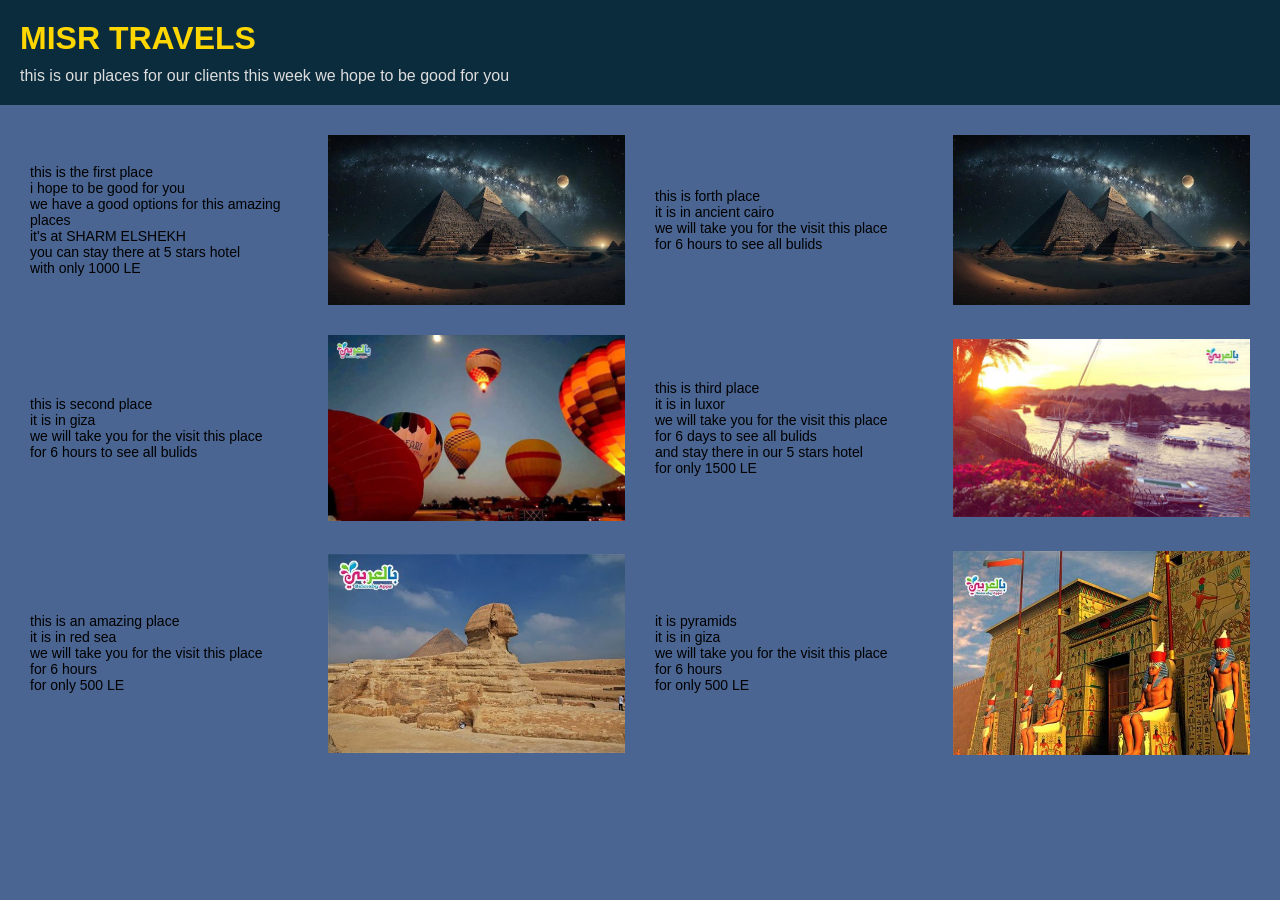
<file: ass1/index.html>
<!DOCTYPE html>
<html lang="en">

<head>
    <meta charset="UTF-8">
    <title>MISR TRAVELS</title>
    <link rel="stylesheet" href="css/style.css">
</head>

<body>

    <header>
        <h1>MISR TRAVELS</h1>
        <p>this is our places for our clients this week we hope to be good for you</p>
    </header>

    <section class="container">

        
        <div class="card">
            <p>
                this is the first place <br>
                i hope to be good for you <br>
                we have a good options for this amazing places <br>
                it's at SHARM ELSHEKH <br>
                you can stay there at 5 stars hotel <br>
                with only 1000 LE
            </p>
            <img src="img/download.jfif">
        </div>

        <div class="card">
            <p>
                this is forth place <br>
                it is in ancient cairo <br>
                we will take you for the visit this place <br>
                for 6 hours to see all bulids
            </p>
            <img src="img/download.jfif">
        </div>

        
        <div class="card">
            <p>
                this is second place <br>
                it is in giza <br>
                we will take you for the visit this place <br>
                for 6 hours to see all bulids
            </p>
            <img src="img/أفضل 10 أماكن سياحية في الاقصر واسوان السياحة الشتوية_ بالعربي نتعلم.jfif">
        </div>

        <div class="card">
            <p>
                this is third place <br>
                it is in luxor <br>
                we will take you for the visit this place <br>
                for 6 days to see all bulids <br>
                and stay there in our 5 stars hotel <br>
                for only 1500 LE
            </p>
            <img src="img/أفضل 10 أماكن سياحية في الاقصر واسوان السياحة….jfif">
        </div>

        
        <div class="card">
            <p>
                this is an amazing place <br>
                it is in red sea <br>
                we will take you for the visit this place <br>
                for 6 hours <br>
                for only 500 LE
            </p>
            <img src="img/اجمل 10 أماكن سياحية في مصر -رحلات اجازة نصف العام… (1).jfif">
        </div>

        <div class="card">
            <p>
                it is pyramids <br>
                it is in giza <br>
                we will take you for the visit this place <br>
                for 6 hours <br>
                for only 500 LE
            </p>
            <img src="img/اجمل 10 أماكن سياحية في مصر -رحلات اجازة نصف العام….jfif">
        </div>

    </section>

</body>

</html>
</file>
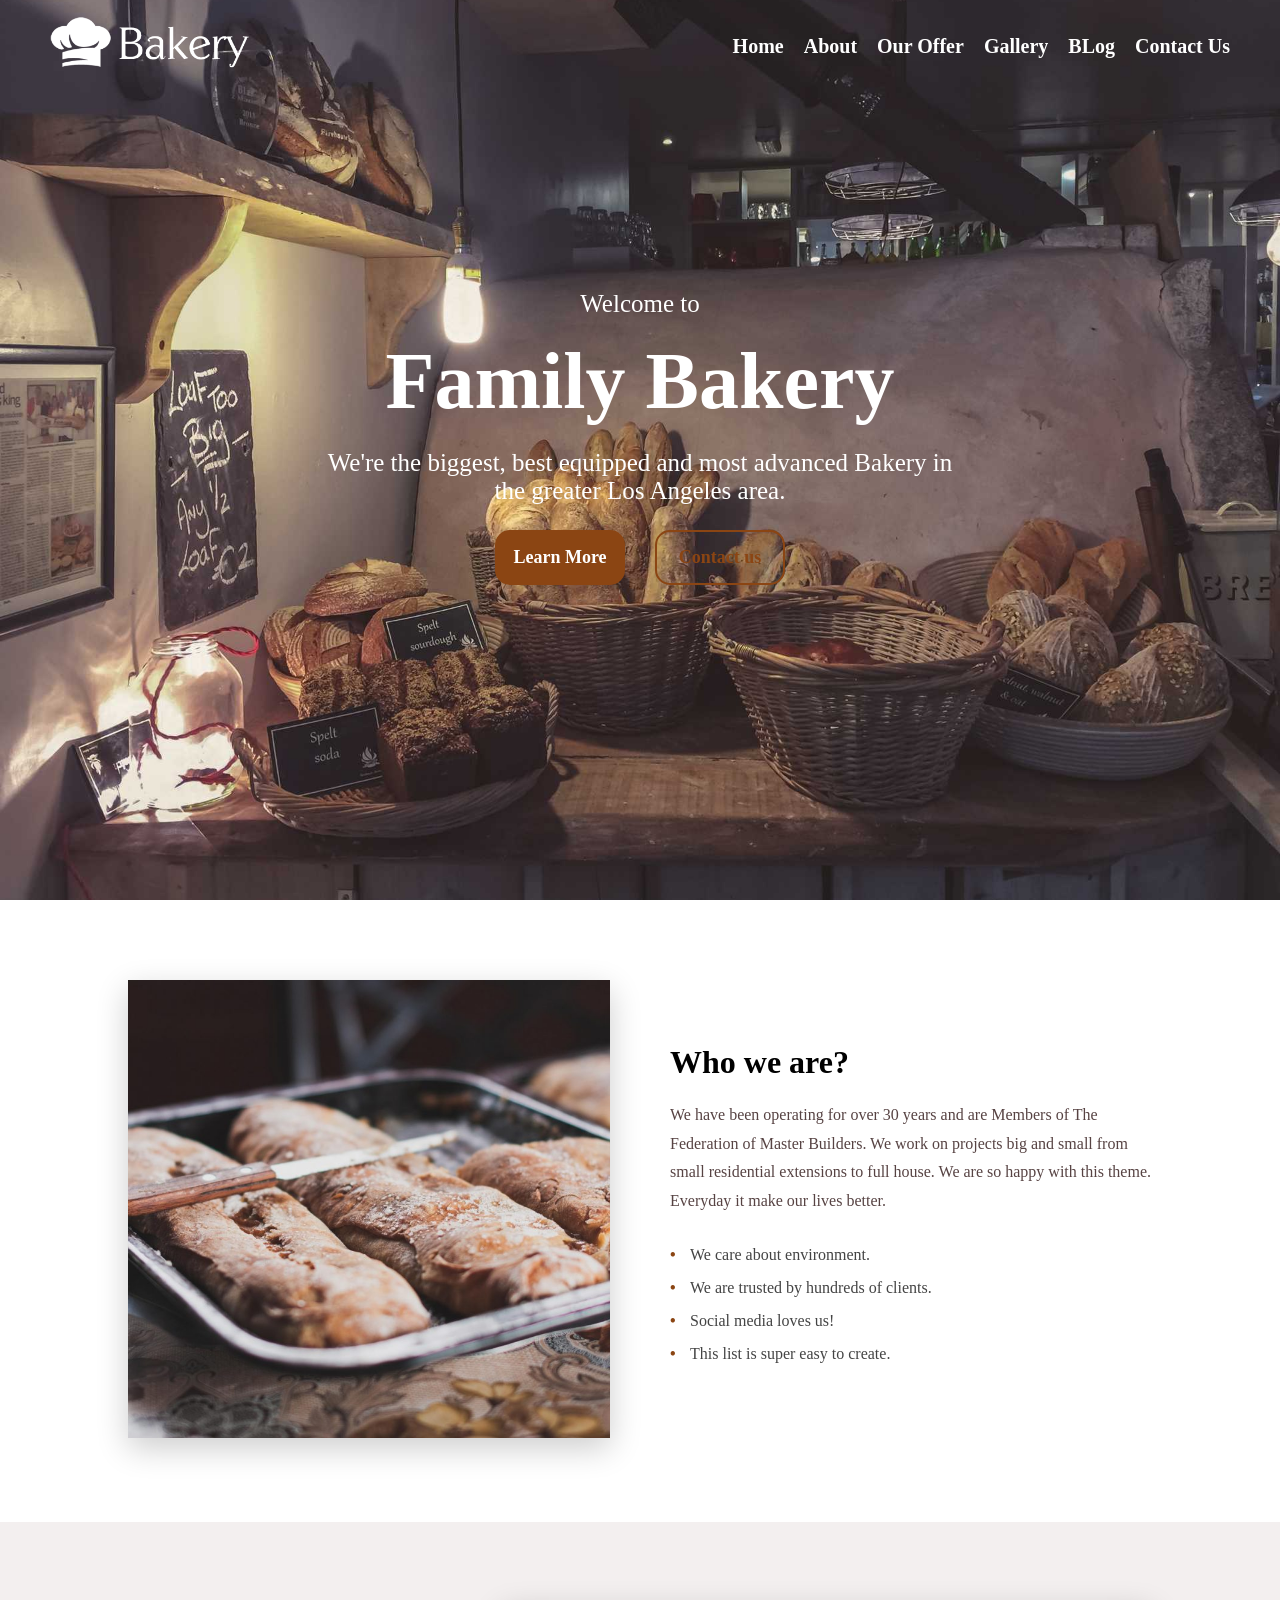
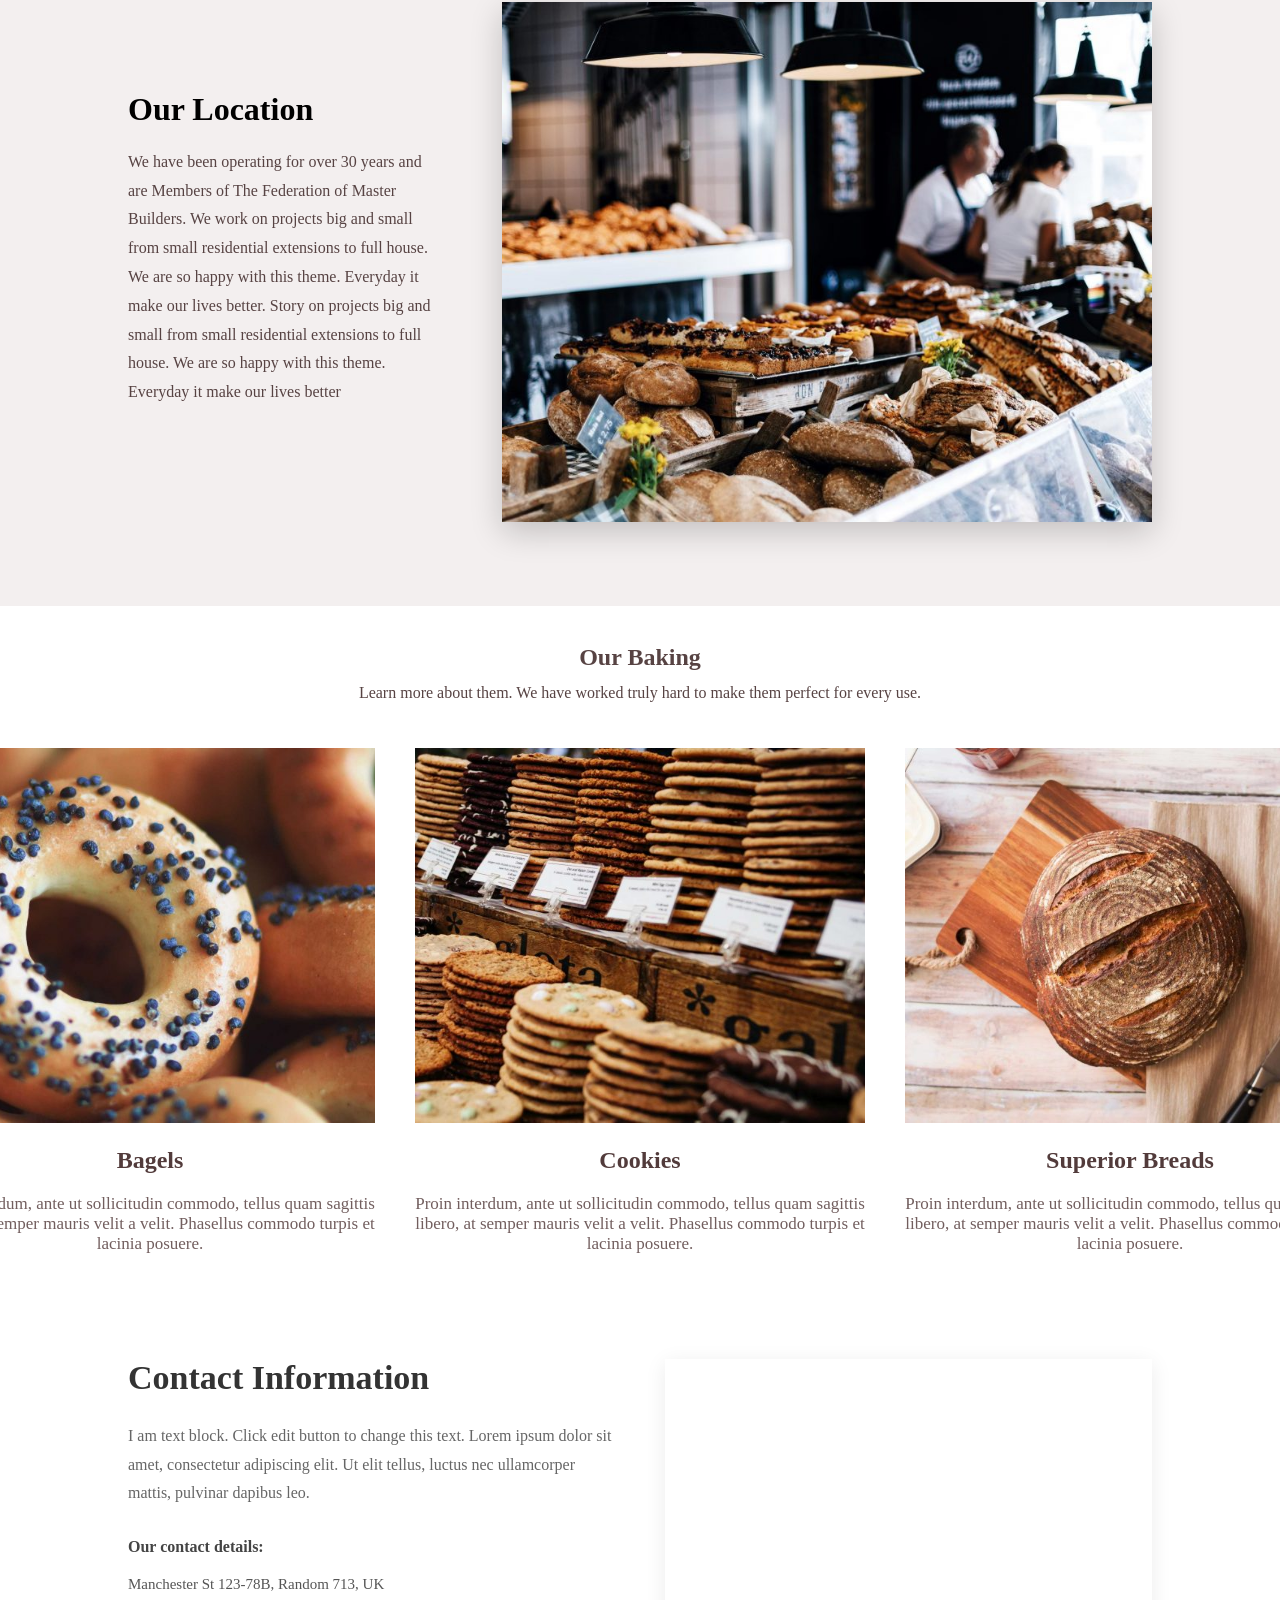
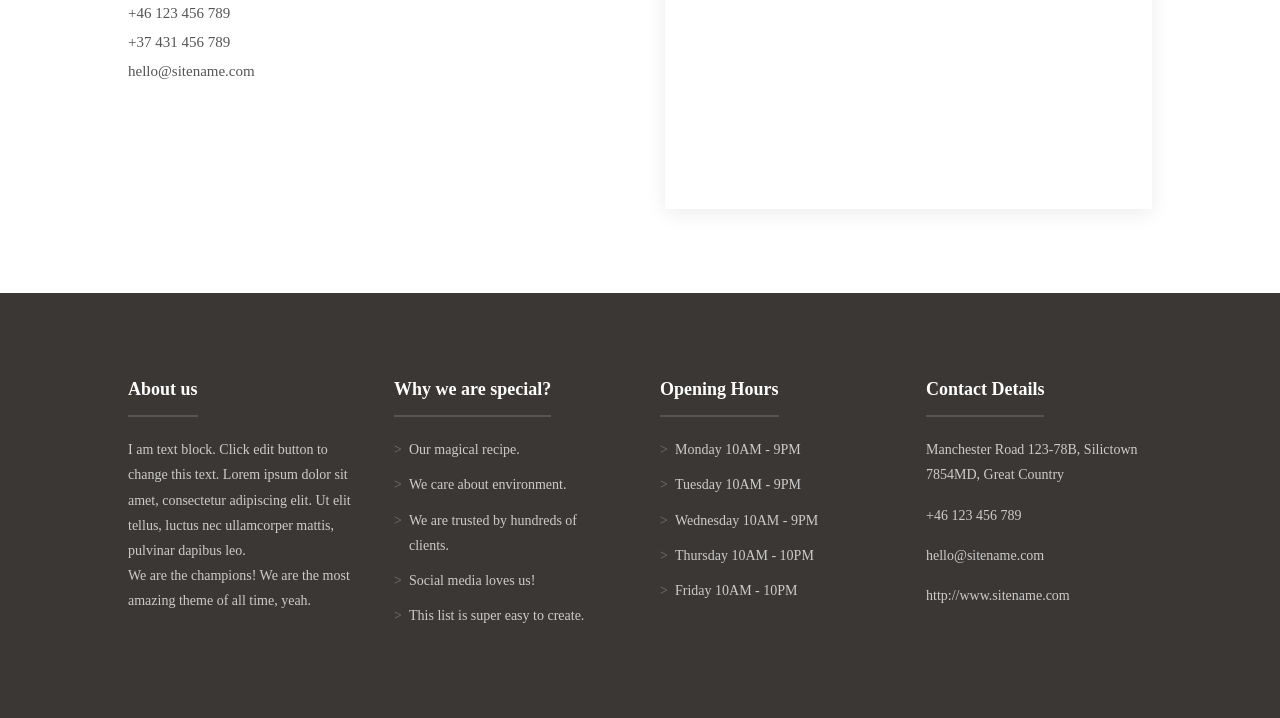
<file: task-3/index.html>
<!DOCTYPE html>
<html lang="en">

<head>
    <meta charset="UTF-8">
    <meta name="viewport" content="width=device-width, initial-scale=1.0">
    <title>Document</title>
    <link rel="stylesheet" href="style.css">
</head>

<body>
    <header class="header">

        <nav class="nav">
            <div class="icon">
                <img src="img/bakery-light-1.png" alt="icon" width="200px">
            </div>

            <ul class="link">
                <li><a href="#">Home</a></li>
                <li><a href="#">About</a></li>
                <li><a href="#">Our Offer</a></li>
                <li><a href="#">Gallery</a></li>
                <li><a href="#">BLog</a></li>
                <li><a href="#">Contact Us</a></li>
            </ul>
        </nav>

        <div class="welcome">
            Welcome to
            <h1>Family Bakery</h1>
            <p>We're the biggest, best equipped and most advanced Bakery in the greater Los Angeles area.</p>
            <div class="container">
                <button class="btn btn-brown">Learn More</button>

                <button class="btn btn-outline">Contact us</button>
            </div>
        </div>

    </header>

    <section class="first-section">

        <div class="section1-right">
            <img src="img/alexandru-stavrica-170390-800x760.jpg" alt="img1">
        </div>

        <div class="section1-left">
            <h2>Who we are?</h2>
            <p class="description">We have been operating for over 30 years and are Members of The Federation of Master
                Builders. We work on projects big and small from small residential extensions to full house. We are so
                happy with this theme. Everyday it make our lives better.</p>
            <div class="features-list">
                <h4>We care about environment.</h4>
                <h4>We are trusted by hundreds of clients.</h4>
                <h4>Social media loves us!</h4>
                <h4>This list is super easy to create.</h4>
            </div>
        </div>

    </section>
    <section class="second-section">

        <div class="section2-right">
            <h2>Our Location</h2>
            <p class="description">We have been operating for over 30 years and are Members of The Federation of Master
                Builders. We work on projects big and small from small residential extensions to full house. We are so
                happy with this theme. Everyday it make our lives better.

                Story on projects big and small from small residential extensions to full house. We are so happy with
                this theme. Everyday it make our lives better</p>
        </div>

        <div class="section2-left">
            <img src="img/full-2-800x640.jpg" alt="img2">
        </div>

    </section>

    <div class="title">
        <h2>Our Baking</h2>
        <p>Learn more about them. We have worked truly hard to make them perfect for every use.</p>
    </div>

    <section class="section-3">
        <div class="hema">
            <img src="img/stas-ovsky-123540-600x500.jpg" alt="img3" width="450">
            <h3>Bagels</h3>
            <p>Proin interdum, ante ut sollicitudin commodo, tellus quam sagittis libero, at semper mauris velit a
                velit. Phasellus commodo turpis et lacinia posuere.</p>
        </div>
        <div class="hema">
            <img src="img/clem-onojeghuo-206832-600x500.jpg" alt="img3" width="450">
            <h3>Cookies</h3>
            <p>Proin interdum, ante ut sollicitudin commodo, tellus quam sagittis libero, at semper mauris velit a
                velit. Phasellus commodo turpis et lacinia posuere.</p>
        </div>
        <div class="hema">
            <img src="img/ben-garratt-134774-600x500.jpg" alt="img3" width="450">
            <h3>Superior Breads</h3>
            <p>Proin interdum, ante ut sollicitudin commodo, tellus quam sagittis libero, at semper mauris velit a
                velit. Phasellus commodo turpis et lacinia posuere.</p>
        </div>
    </section>

    <section class="map-section">
        <div class="contact-description">
            <h2>Contact Information</h2>
            <p class="main-text">
                I am text block. Click edit button to change this text. Lorem ipsum dolor sit amet, consectetur
                adipiscing elit. Ut elit tellus, luctus nec ullamcorper mattis, pulvinar dapibus leo.
            </p>

            <p class="sub-heading">Our contact details:</p>

            <div class="details-list">
                <h4>Manchester St 123-78B, Random 713, UK</h4>
                <h4>+46 123 456 789</h4>
                <h4>+37 431 456 789</h4>
                <h4>hello@sitename.com</h4>
            </div>
        </div>

        <div class="location-box">
            <iframe
                src="https://www.google.com/maps/embed?pb=!1m18!1m12!1m3!1d3022.617543501625!2d-73.9854276!3d40.7484405!2m3!1f0!2f0!3f0!3m2!1i1024!2i768!4f13.1!3m3!1m2!1s0x89c259a9b3117469%3A0xd134e199a405a163!2sEmpire%20State%20Building!5e0!3m2!1sen!2sus!4v1647454743210!5m2!1sen!2sus"
                width="100%" height="450" style="border:0;" allowfullscreen="" loading="lazy"></iframe>
        </div>
    </section>

    

    <footer class="main-footer">
        <div class="footer-container">
            <div class="footer-col">
                <h3>About us</h3>
                <p>I am text block. Click edit button to change this text. Lorem ipsum dolor sit amet, consectetur
                    adipiscing elit. Ut elit tellus, luctus nec ullamcorper mattis, pulvinar dapibus leo.</p>
                <p>We are the champions! We are the most amazing theme of all time, yeah.</p>
            </div>
            <div class="footer-col">
                <h3>Why we are special?</h3>
                <ul class="footer-links">
                    <li>Our magical recipe.</li>
                    <li>We care about environment.</li>
                    <li>We are trusted by hundreds of clients.</li>
                    <li>Social media loves us!</li>
                    <li>This list is super easy to create.</li>
                </ul>
            </div>
            <div class="footer-col">
                <h3>Opening Hours</h3>
                <ul class="footer-links">
                    <li>Monday 10AM - 9PM</li>
                    <li>Tuesday 10AM - 9PM</li>
                    <li>Wednesday 10AM - 9PM</li>
                    <li>Thursday 10AM - 10PM</li>
                    <li>Friday 10AM - 10PM</li>
                </ul>
            </div>
            <div class="footer-col">
                <h3>Contact Details</h3>
                <div class="footer-contact">
                    <p>Manchester Road 123-78B, Silictown 7854MD, Great Country</p>
                    <p>+46 123 456 789</p>
                    <p>hello@sitename.com</p>
                    <p>http://www.sitename.com</p>
                </div>
            </div>
        </div>
    </footer>

</body>

</html>
</file>
<file: ass1/css/style.css>
* {
    margin: 0;
    padding: 0;
    box-sizing: border-box;
}

body {
    font-family: Arial;
    background-color: #4a6592;
}

header {
    background-color: #0b2c3d;
    color: gold;
    padding: 20px;
}

header p {
    color: #ddd;
    margin-top: 10px;
}


.container {
    display: grid;
    grid-template-columns: repeat(2, 1fr);
    gap: 30px;
    padding: 30px;
}

.card {
    display: flex;
    justify-content: space-between;
    align-items: center;
    background-color: transparent;
}

.card p {
    width: 45%;
    font-size: 14px;
}

.card img {
    width: 50%;
    height: auto;
    
}
</file>
<file: task-3/style.css>
* {
    margin: 0;
    padding: 0;
    box-sizing: border-box;
    font-family: "Alegreya Sans";
}

.header {
    background-image: url(img/drew-coffman-1872.jpg);
    height: 100vh;
    background-size: cover;
    background-position: center;
    
}

.nav {
    height: auto;
    display: flex;
    justify-content: space-between;
    align-items: flex-start;
    position: fixed;
    width: 100%;
    z-index: 100;
}

.link {
    list-style: none;
    display: flex;
    gap: 20px;
    margin: 35px 50px 0 0;
}

.nav li a {
    color: #fff;
    text-decoration: none;
    font-weight: bold;
    transition: 0.3s;
    font-size: 20px;
}

.link li a:hover {
    color: #ff9900;
}

.icon {
    margin: 15px 0 0 50px ;
}
.welcome{
    position: absolute;
    top: 50%;                 /* انزل نص المسافة من فوق */
    left: 50%;                /* ادخل نص المسافة من الشمال */
    transform: translate(-50%, -50%); /* الحركة دي بتعوض حجم الـ div نفسه عشان يجي في السنتر بالملي */
    width: fit-content;
    height: fit-content;
    text-align: center;
    color: #fff;
    font-size: 25px;
}
.welcome h1{
    font-size: 80px;
    margin: 15px 0 20px 0;    
    line-height: 1.2em;
}

.btn {
    width: 130px;         
    height: 55px;         
    font-size: 18px;      
    font-weight: bold;     
    border-radius: 15px;    
    transition: 0.3s;      
    margin: 25px 15px;         
    cursor: pointer;
    
    display: inline-flex;
    justify-content: center;
    align-items: center;
    text-align: center;
}

.btn-brown {
    background-color: #8B4513; 
    color: white;             
    border: none;              
}

.btn-brown:hover {
    background-color: #725845; 
}


.btn-outline {
    background-color: transparent;
    color: #8B4513;              
    border: 2px solid #8B4513;    
}

.btn-outline:hover {
    background-color: #8B4513;     
    color: white;                 
}

.container {
    display: flex;
    justify-content: center;
    align-items: center;
}

.first-section {
    display: flex;
    align-items: center;
    justify-content: center;
    padding: 80px 10%; 
    gap: 60px; 
    background-color: #fff;
}

.section1-right {
    flex: 1;
}

.section1-right img {
    width: 100%;
    max-width: 600px;
    height: auto;
    box-shadow: 0 10px 30px rgba(0,0,0,0.2); 
}

.section1-left {
    flex: 1;
}

.section1-left h2 {
    font-size: 32px;
    margin-bottom: 20px;
    font-family: 'Georgia', serif; 
}

.description {
    font-size: 16px;
    line-height: 1.8;
    color: #574343;
    margin-bottom: 30px;
}

.features-list h4 {
    font-size: 16px;
    font-weight: 500;
    color: #444;
    margin-bottom: 15px;
    padding-left: 20px;
    position: relative;
}


.features-list h4::before {
    content: "•"; 
    color: #8B4513; 
    font-weight: bold;
    position: absolute;
    left: 0;
}

/* التجاوب للموبايل */
@media (max-width: 768px) {
    .first-section {
        flex-direction: column;
        padding: 40px 5%;
        text-align: center;
    }
    
    .features-list h4 {
        padding-left: 0;
    }
    
    .features-list h4::before {
        display: none; 
    }
}
.second-section{
    display: flex;
    justify-content: center;
    align-items: center;
    padding: 80px 10%; 
    gap: 60px; 
    background-color: #f3efef;
}

.section2-right h2 {
    font-size: 32px;
    margin-bottom: 20px;
    font-family: 'Georgia', serif; 
}

.section2-right{
    flex: 1;
}

.section2-left img{
    width: 100%;
    max-width: 650px;
    height: auto;
    box-shadow: 0 10px 30px rgba(0,0,0,0.2);
}
@media (max-width: 768px) {
    .second-section{
        flex-direction: column;
        padding: 40px 5%;
        text-align: center;
    }
}

.title{
    font-size: 16px;
    line-height: 1.8;
    color: #574343;
    margin: 30px 0 30px 0;
    text-align: center;
}

.section-3{
    text-align: center;
    display: flex;
    justify-content: center;
    align-items: center;
    padding: 10px 10%;
    gap: 40px;
}

.section-3 h3{
    font-size: 24px;
    color: #523b3b;
    margin: 20px 0 15px 0;
    text-align: center;
}

.section-3 p{
    font-size: 17px;
    color: #725e5e;
    margin: 20px 0 15px 0;
    text-align: center;
}


.map-section {
    display: flex;
    justify-content: space-between;
    align-items: flex-start;
    padding: 80px 10%; 
    gap: 50px;
    background-color: #fff;
}

.contact-description {
    flex: 1;
}

.contact-description h2 {
    font-family: 'Georgia', serif; 
    font-size: 34px;
    margin-bottom: 25px;
    color: #333;
}

.main-text {
    font-size: 16px;
    color: #666;
    line-height: 1.8;
    margin-bottom: 30px;
}

.sub-heading {
    font-weight: bold;
    color: #444;
    margin-bottom: 20px;
}


.details-list h4 {
    font-size: 15px;
    font-weight: 400; 
    color: #555;
    margin-bottom: 12px;
}


.location-box {
    flex: 1;
}

.location-box iframe {
    width: 100%;
    border: none;
    box-shadow: 0 4px 20px rgba(0,0,0,0.08); 
}

@media (max-width: 992px) {
    .map-section {
        flex-direction: column; 
        padding: 40px 5%;
    }

    .location-box {
        width: 100%;
    }
}
.main-footer {
    background-color: #3b3734;
    color: #ccc;
    padding: 80px 10%;
    font-size: 14px;
    line-height: 1.8;
}

.footer-container {
    display: grid;
    grid-template-columns: repeat(4, 1fr);
    gap: 40px;
}

.footer-col h3 {
    color: white;
    font-size: 18px;
    margin-bottom: 20px;
    padding-bottom: 10px;
    border-bottom: 2px solid #555;
    display: inline-block;
}

.footer-links {
    list-style: none;
}

.footer-links li {
    margin-bottom: 10px;
    position: relative;
    padding-left: 15px;
}

.footer-links li::before {
    content: ">";
    position: absolute;
    left: 0;
    color: #777;
}

.footer-contact p {
    margin-bottom: 15px;
}

@media (max-width: 600px) {
    .footer-container {
        grid-template-columns: 1fr;
    }
}
</file>
